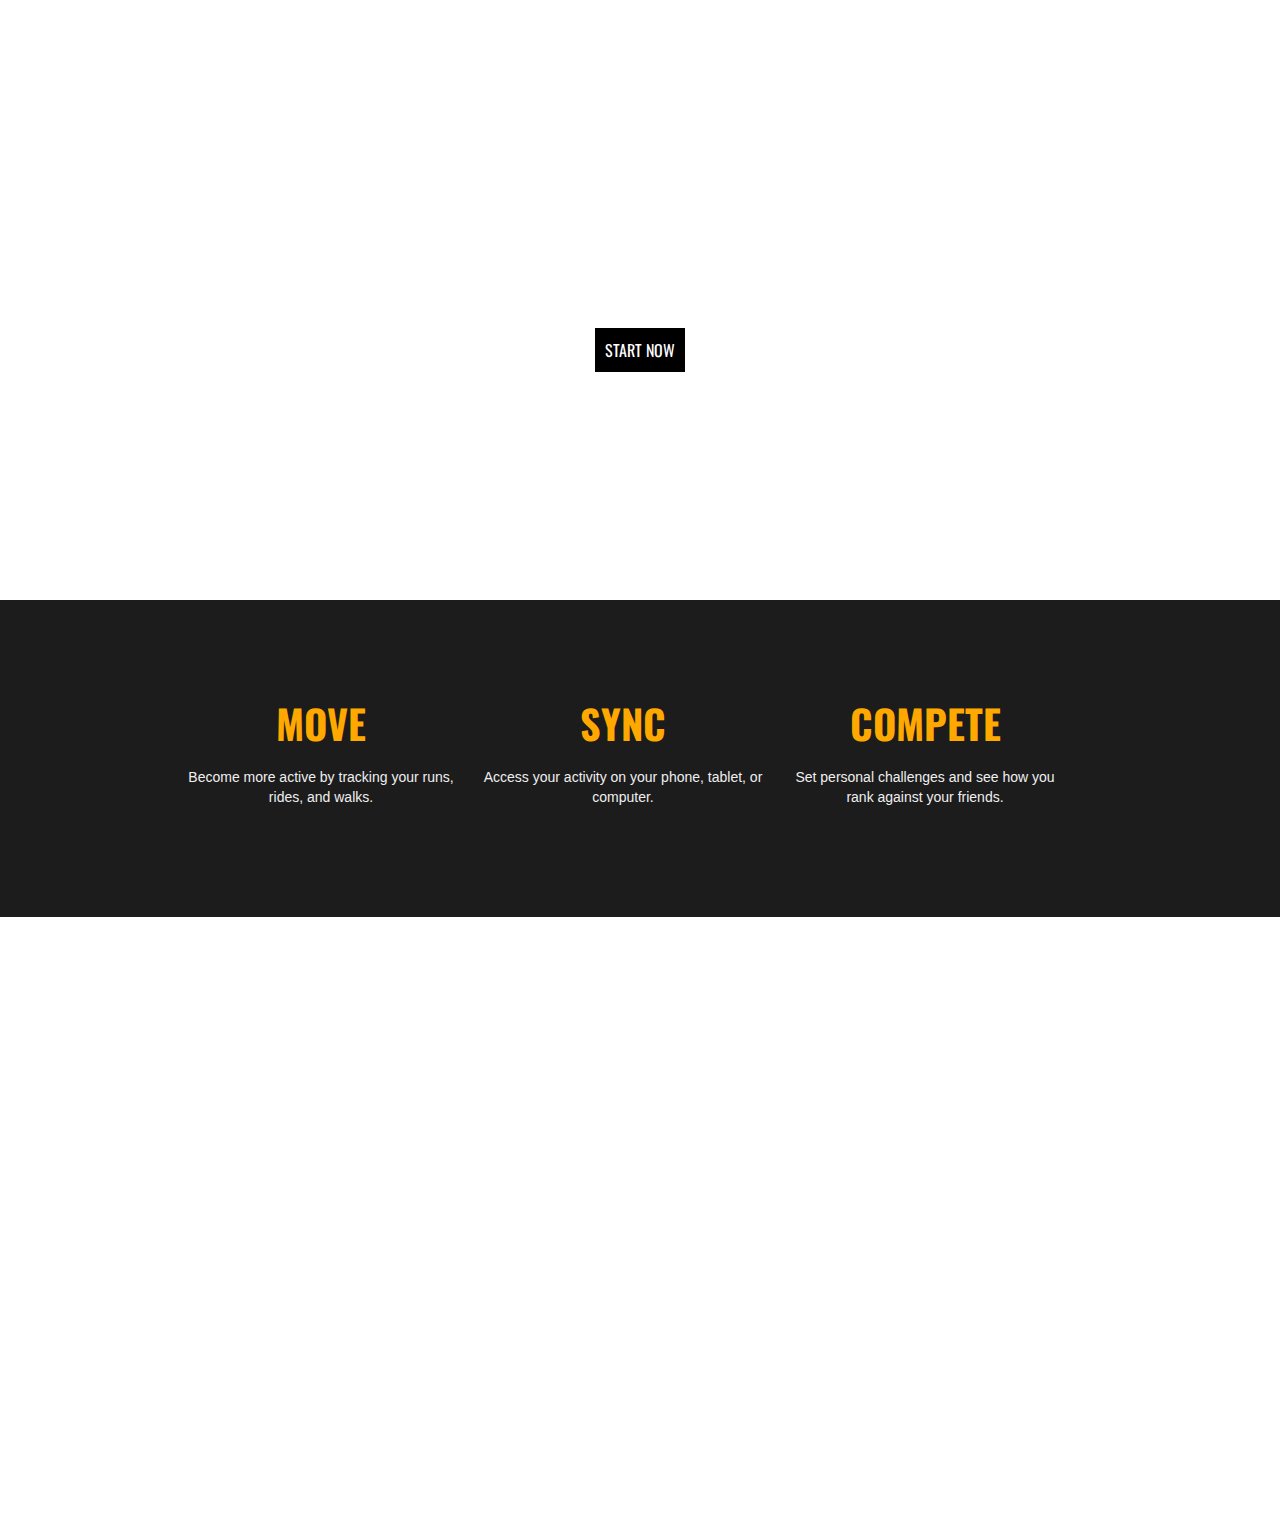
<file: move_raw/index.html>
<!doctype html>
<html>
  <head>
    <link href='https://fonts.googleapis.com/css?family=Oswald:400,700' rel='stylesheet' type='text/css'>
    <link rel='stylesheet' href='style.css'/>
  </head>
  <body>
    <div class="main">
      <div class="container">
        <h1>MOVE</h1>
        <p>Form healthy habits to take your fitness to the next level
        </p>
        <a class="btn" href="">START NOW</a>
      </div>
    </div>

    <div class="supporting">
      <div class="container">
        <div class="col">
          <h2>Move</h2>
          <p>Become more active by tracking your runs, rides, and walks.</p>
        </div>
        <div class="col">
          <h2>Sync</h2>
          <p>Access your activity on your phone, tablet, or computer.</p>
        </div>
        <div class="col">
          <h2>Compete</h2>
          <p>Set personal challenges and see how you rank against your friends.</p>
        </div>


        <div class="clearfix"></div>
      </div>
    </div>


    <div class="feature">
      <div class="container">
        <p><h2>Move. Rest. Recover. Move</h2></p>
      </div>
    </div>


  </body>
</html>
</file>
<file: move_raw/style.css>
html, body {
  margin: 0;
}

h1, h2, a {
  font-family: 'Oswald', sans-serif;
  text-transform: uppercase;
}

p {
  font-family: Helvetica, Arial, sans-serif;
}


.btn {
  padding: 10px;
  background: #000000;
  color: #FFFFFF;
  text-decoration: none;
  transition: 0.5s;
}

.main .btn:hover {
  color: #000;
  background: #FFA800;
  transition: 0.5s;
}

.container {
  max-width: 940px;
  margin: 0 auto;
}

.main .container {
  position: relative;
  top: 0px;
}

/* Main */
.main {
  margin: 0;
  height: 600px;
  text-align: center;
  background: url('https://s3.amazonaws.com/codecademy-content/projects/move/bg.jpg') no-repeat center center;
  background-size: cover;
  -o-background-size: cover;
  -moz-background-size: cover;
  -webkit-background-size: cover;
}

.main h1 {
  font-size: 150px;
  color: #FFF;
  margin: 0;
}

.main p {
  font-size: 18px;
  color: #FFF;
  margin: 0 0 20px 0;
}


/* Supporting */
.supporting {
  text-align: center;
  padding: 50px 0 80px;
  background: #1c1c1c;
}

.supporting .col {
  float: left;
  width: 28%;
  padding: 10px;
}

.supporting h1,
.supporting h2 {
  color: #ffa800;
  font-size: 20px;
  margin-bottom: 10px;
}

.clearfix {
  clear: both;
}

.supporting p {
  color: #efefef;
  margin-bottom: 20px;
  line-height: 20px;
  font-size: 12px;
}

.supporting .btn {
  background-color: #eee;
  color: #1c1c1c;
  font-size: 18px;
  padding: 8px 30px;
  text-decoration: none;
  display: inline-block;
}

/* Feature */
.feature {
  height: 600px;
  background: url('https://s3.amazonaws.com/codecademy-content/projects/move/feature.jpg') no-repeat center center;
  background-size: cover;
  -o-background-size: cover;
  -moz-background-size: cover;
  -webkit-background-size: cover;
}

.feature h1,
.feature h2 {
  color: #fff;
  font-size: 40px;
  margin: 0;
  padding:50px 0 0;
}

/* Footer */
.footer {
  height: 600px;
}

.footer h1,
.footer h2 {
  color: #fff;
  font-size: 40px;
  margin: 0 0 20px 0;
  padding:50px 0 0;
}

.footer p {
  color: #fff;
  margin: 0 0 20px 0;
  font-size: 18px;
}


@media (min-width:600px) {
  .main h1 {
    font-size: 200px;
  }

  .supporting .col {
    width: 30%;
  }

  .supporting h2 {
    font-size: 40px;
  }

  .supporting p {
    font-size: 14px;
  }

  .feature h2 {
    font-size: 60px;
  }
}
</file>
